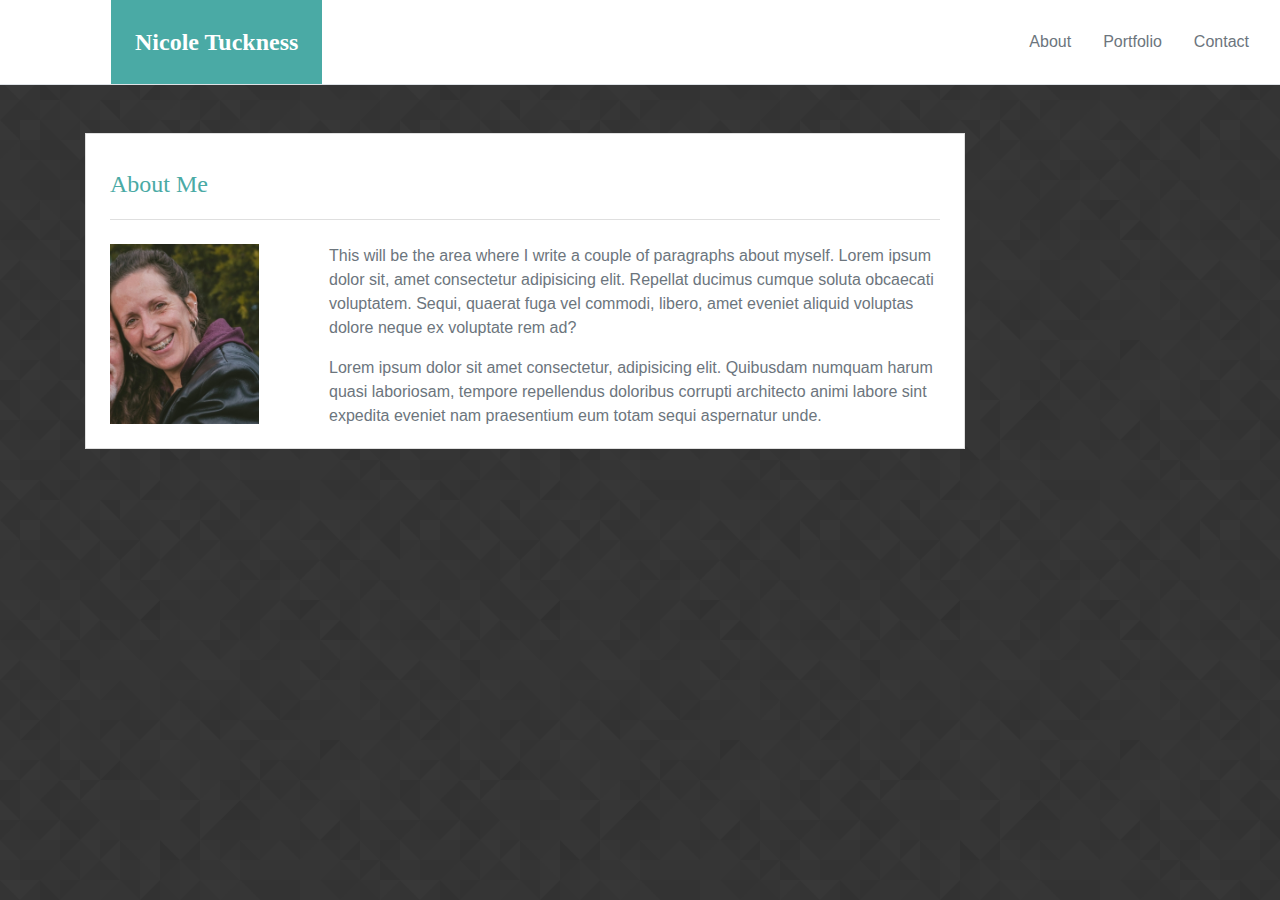
<file: index.html>
<!DOCTYPE html>
<html lang="en">
  <head>
    <meta charset="UTF-8"/>
    <meta name="viewport" content="width=device-width, initial-scale=1, shrink-to-fit=no"/>
    <title>About Me</title>
    
    <!-- Link to Bootstrap -->
    <link rel="stylesheet" href="https://stackpath.bootstrapcdn.com/bootstrap/4.4.1/css/bootstrap.min.css" integrity="sha384-Vkoo8x4CGsO3+Hhxv8T/Q5PaXtkKtu6ug5TOeNV6gBiFeWPGFN9MuhOf23Q9Ifjh" crossorigin="anonymous"/>

    <!-- Link to CSS -->
    <link rel="stylesheet" type="text/css" href="./assets/css/style.css">

  </head>
  
  <body>
    <!-- Navbar -->
    <nav class="navbar fixed top navbar-expand-lg navbar-light p-0 border-bottom">
      <div class="container ml-5">
        <div class="d-flex mb-0 ml-5 text-white font-weight-bold">
          <div class="p-4">Nicole Tuckness
          </div>
        </div>
      </div>

    <!-- Navbar right -->
      <div class="container justify-content-end">
        <ul class="nav">    
          <li class="nav-item">
            <a class="nav-link text-muted" href="#">About
            </a>
          </li>
          <li class="nav-item">
            <a class="nav-link text-muted" href="./portfolio.html">Portfolio
            </a>
          </li>
          <li class="nav-item">
            <a class="nav-link text-muted" href="./contact.html">Contact
            </a>
          </li>
        </ul>
      </div>
    </nav>
    
    <!-- Main layout in container -->
    <div class="container">
      <div class="card my-5 mr-5 rounded-0">
        <div class="card-header my-4 mx-4 pl-0 bg-white font-weight-bold">
          <h1>About Me
          </h1>
        </div>

        <div class="row">
          <div class="col-md-3">
            <img class="card-img mb-4 px-4 rounded-0"
              src="./assets/images/pic_for_sites.jpg"
              alt="My photo"
            />
          </div>
          
          <div class="col-md-9">
            <div class="clearfix text-muted">
              <p class="float-left ml-3 mr-4">This will be the area where I write a couple of paragraphs about myself. Lorem ipsum dolor sit, amet consectetur adipisicing elit. Repellat ducimus cumque soluta obcaecati voluptatem. Sequi, quaerat fuga vel commodi, libero, amet eveniet aliquid voluptas dolore neque ex voluptate rem ad?
              </p>

              <p class="float-left ml-3 mr-4">Lorem ipsum dolor sit amet consectetur, adipisicing elit. Quibusdam numquam harum quasi laboriosam, tempore repellendus doloribus corrupti architecto animi labore sint expedita eveniet nam praesentium eum totam sequi aspernatur unde.
              </p>
            </div>
          </div>
        </div>
      </div>
    </div>    
 
  </body>
</html>
</file>
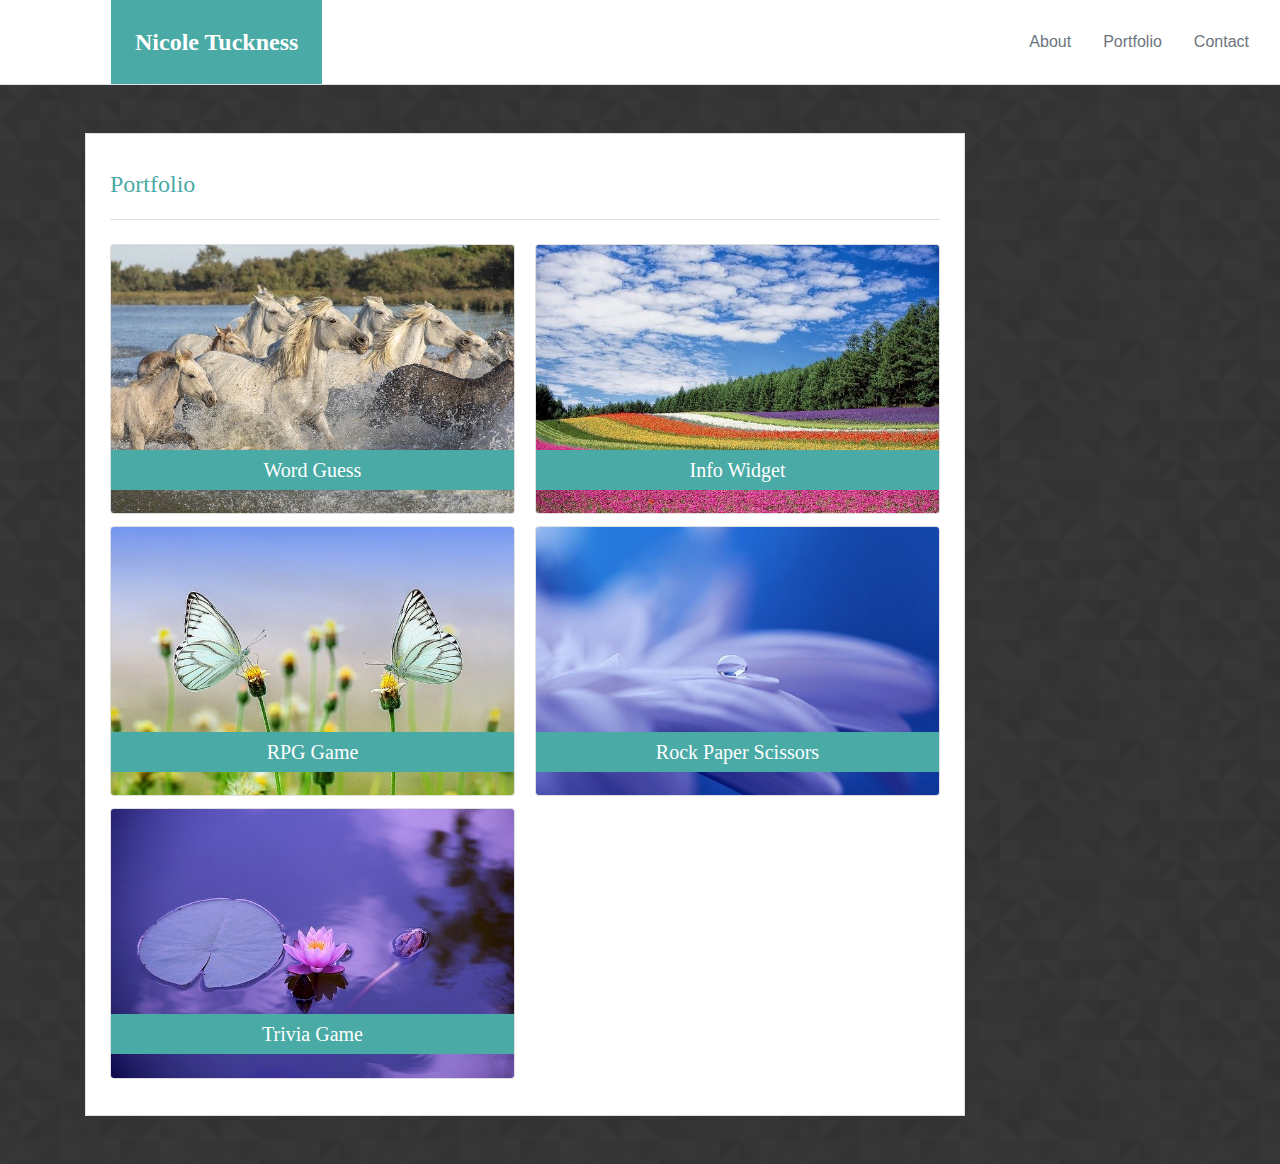
<file: portfolio.html>
<!DOCTYPE html>
<html lang="en">
  <head>
    <meta charset="UTF-8"/>
    <meta name="viewport" content="width=device-width, initial-scale=1, shrink-to-fit=no"/>
    <title>Portfolio</title>
    
    <!-- Link to Bootstrap -->
    <link rel="stylesheet" href="https://stackpath.bootstrapcdn.com/bootstrap/4.4.1/css/bootstrap.min.css" integrity="sha384-Vkoo8x4CGsO3+Hhxv8T/Q5PaXtkKtu6ug5TOeNV6gBiFeWPGFN9MuhOf23Q9Ifjh" crossorigin="anonymous"/>

    <!-- Link to CSS -->
    <link rel="stylesheet" type="text/css" href="./assets/css/style-portfolio.css">

  </head>
  
  <body>
    <!-- Navbar -->
    <nav class="navbar fixed top navbar-expand-lg navbar-light p-0 border-bottom">
      <div class="container ml-5">
        <div class="d-flex mb-0 ml-5 text-white font-weight-bold">
          <div class="p-4">Nicole Tuckness
          </div>
        </div>
      </div>

    <!-- Navbar right -->
      <div class="container justify-content-end">
        <ul class="nav">    
          <li class="nav-item">
            <a class="nav-link text-muted" href="./index.html">About
            </a>
          </li>
          <li class="nav-item">
            <a class="nav-link text-muted" href="#">Portfolio
            </a>
          </li>
          <li class="nav-item">
            <a class="nav-link text-muted" href="./contact.html">Contact
            </a>
          </li>
        </ul>
      </div>
    </nav>
    
    <!-- Main layout in container -->
    <!--Header of container-->
    <div class="container">
      <div class="card my-5 rounded-0">
        <div class="card-header my-4 mx-4 pl-0 bg-white font-weight-bold">
          <h1>Portfolio
          </h1>
        </div>
      
        <!--Image columns-->
        <div class="card-columns mx-4 mb-4">       
          <!--Image-->
          <div class="card">
            <img class="card-img" src="./assets/images/placeholder1.jpg" alt="Word Guess Image"
            />
          <!--Text over image-->
            <div class="card-img-overlay p-0 m-0">
              <h5 class="card-title py-2 rounded-0 text-white">Word Guess
              </h5>
            </div>
          </div>
          <!--Image-->
          <div class="card">
            <img class="card-img" src="./assets/images/placeholder2.jpg" alt="RPG Game Image"
            />
          <!--Text over image-->
            <div class="card-img-overlay p-0 m-0">
              <h5 class="card-title py-2 rounded-0 text-white">RPG Game
              </h5>
            </div>
          </div>
          <!--Image-->
          <div class="card">
            <img class="card-img" src="./assets/images/placeholder3.jpg" alt="Trivia Game Image"
            />
          <!--Text over image-->
            <div class="card-img-overlay p-0 m-0">
              <h5 class="card-title py-2 rounded-0 text-white">Trivia Game
              </h5>
            </div>
          </div>
          <!--Image-->
          <div class="card">
            <img class="card-img" src="./assets/images/placeholder4.jpg" alt="Info Widget Image"
            />
          <!--Text over image-->
            <div class="card-img-overlay p-0 m-0">
              <h5 class="card-title py-2 rounded-0 text-white">Info Widget
              </h5>
            </div>
          </div>
          <!--Image-->
          <div class="card">
            <img class="card-img" src="./assets/images/placeholder5.jpg" alt="Rock Paper Scissors Image"
            />
          <!--Text over image-->
            <div class="card-img-overlay p-0 m-0">
              <h5 class="card-title py-2 rounded-0 text-white">Rock Paper Scissors
              </h5>
            </div>
          </div>
        </div>
      </div>
    </div>    
 
  </body>
</html>
</file>
<file: assets/css/style.css>
body {
    font-family: Arial, "Helvetica Neue", Helvetica, sans-serif;
        
    /* Background pattern from Toptal Subtle Patterns https://www.toptal.com/designers/subtlepatterns/ */
    background-image: url("../images/prism.png");
}

.navbar {
    background-color: #ffffff;
    border-bottom-color: #cccccc;
}

.d-flex {
    font-family: Georgia, Times, "Times New Roman", serif;
    font-size: 24px;
    background-color: #4aaaa5;
}

.card {
    max-width: 55em;
}

h1 {
    font-family: Georgia, Times, "Times New Roman", serif;
    font-size: 24px;
    color: #4aaaa5;   
}



/* Small devices (landscape phones, 576px and up) */
@media (min-width: 576px) {
}

/* Medium devices (tablets, 768px and up) */
@media (min-width: 768px) {
}

/* Large devices (desktops, 992px and up) */
@media (min-width: 992px) {
}

/* Extra large devices (large desktops, 1200px and up) */
@media (min-width: 1200px) {
}
</file>
<file: assets/css/style-portfolio.css>
body {
    font-family: Arial, "Helvetica Neue", Helvetica, sans-serif;
        
    /* Background pattern from Toptal Subtle Patterns https://www.toptal.com/designers/subtlepatterns/ */
    background-image: url("../images/prism.png");
}

.navbar {
    background-color: #ffffff;
    border-bottom-color: #cccccc;
}

.d-flex {
    font-family: Georgia, Times, "Times New Roman", serif;
    font-size: 24px;
    background-color: #4aaaa5;
}

.card {
    max-width: 55em;
}

h1 {
    font-family: Georgia, Times, "Times New Roman", serif;
    font-size: 24px;
    color: #4aaaa5;   
}

.card-columns {
    column-count: 2;
    display: inline-block;
}

h5 {
    font-family: Georgia, Times, "Times New Roman", serif;
    font-size: 24px;
    background-color: #4aaaa5;
    text-align: center;
}



/* Extra small devices (phones, 600px and down) */
@media only screen and (max-width: 576px) {
    h5 {
        margin-top: 45px;
        font-size: 18px;
    }

    .card {
        display: inline-block;
    }
}

/* Small devices (landscape phones, 576px and up) */
@media (min-width: 576px) {
    h5 {
        margin-top: 100px;
        font-size: 18px;
    }  
}

/* Medium devices (tablets, 768px and up) */
@media (min-width: 768px) {
    h5 {
        margin-top: 155px;
        font-size: 20px
    }
}

/* Large devices (desktops, 992px and up) */
@media (min-width: 992px) {
    h5 {
        margin-top: 220px;
    }
}

/* Extra large devices (large desktops, 1200px and up) */
@media (min-width: 1200px) {
    h5 {
        margin-top: 205px;
    }
}
</file>
